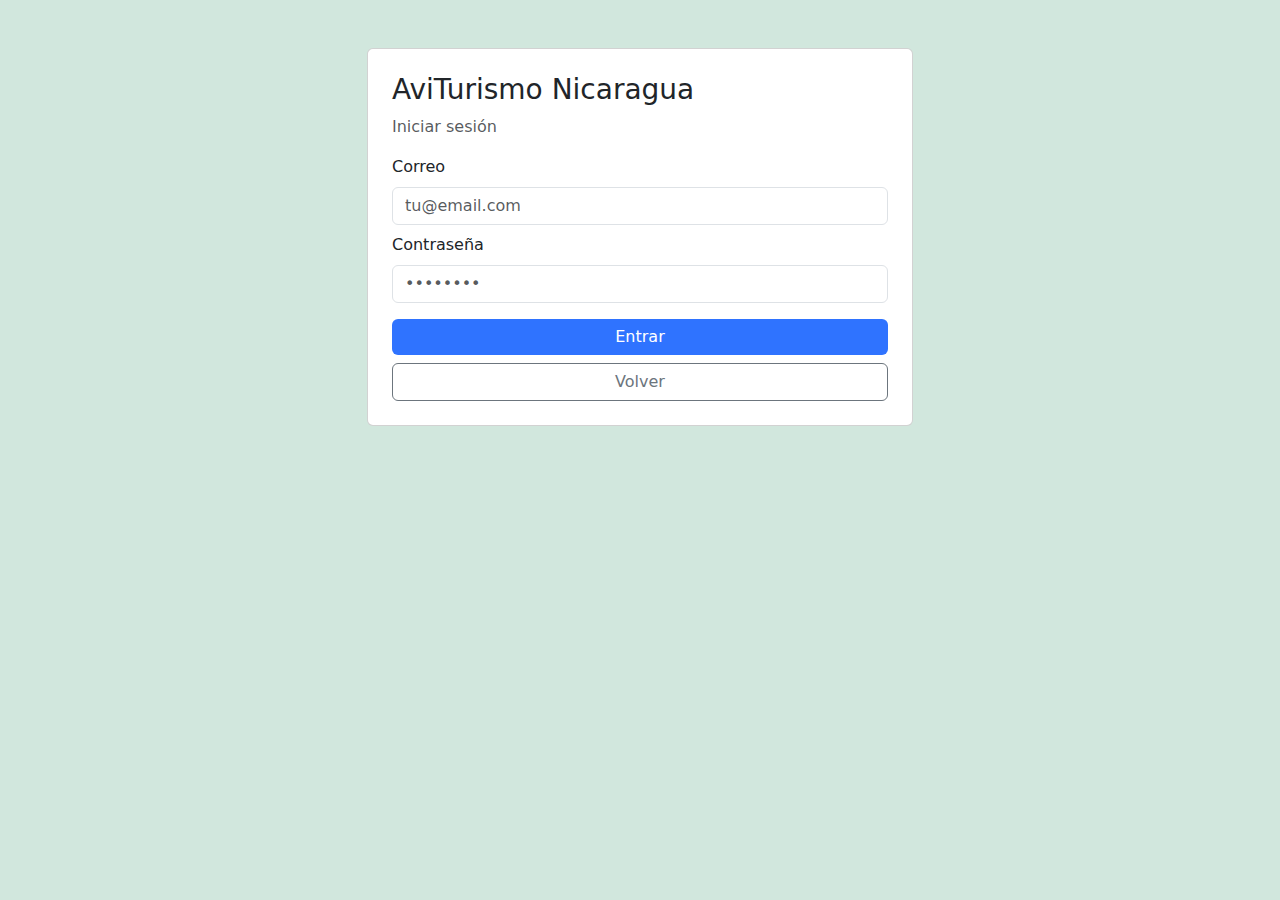
<file: login.html>
<!doctype html><html lang='es'><head><meta charset='utf-8'><meta name='viewport' content='width=device-width,initial-scale=1'><title>Login</title><link href='https://cdn.jsdelivr.net/npm/bootstrap@5.3.3/dist/css/bootstrap.min.css' rel='stylesheet'><link href='assets/css/styles.css' rel='stylesheet'></head><body class='bg-success-subtle'><div class='container py-5'><div class='row justify-content-center'><div class='col-lg-6'><div class='card p-4'><h3 class='mb-2'>AviTurismo Nicaragua</h3><p class='text-muted'>Iniciar sesión</p><label class='form-label'>Correo</label><input id='email' class='form-control' placeholder='tu@email.com'><label class='form-label mt-2'>Contraseña</label><input type='password' class='form-control' placeholder='••••••••'><button id='btnLogin' class='btn btn-brand w-100 mt-3'>Entrar</button><a class='btn btn-outline-secondary w-100 mt-2' href='index.html'>Volver</a></div></div></div></div><script>function setUser(u){localStorage.setItem('user',JSON.stringify(u));}document.getElementById('btnLogin').onclick=()=>{const email=document.getElementById('email').value||'invitado@example.com';setUser({nombre:email.split('@')[0],email});location.href='perfil.html';};</script></body></html>
</file>
<file: assets/css/styles.css>
:root{
  --nica-green:#2fbf71;
  --nica-yellow:#ffd447;
  --nica-orange:#ff8a00;
  --nica-blue:#1db4ff;
  --brand-blue:var(--nica-blue);
  --brand-green:var(--nica-green);
}
.brand-gradient{
  background: linear-gradient(90deg, var(--nica-blue), var(--nica-green), var(--nica-yellow), var(--nica-orange));
}
.btn-fav{
  position:absolute;top:.5rem;right:.5rem;border-radius:999px;border:0;background:white;padding:.35rem .5rem;line-height:1;
}
.btn-fav.active{ color:#ffbf00 }
.pagination-wrapper{ display:flex; justify-content:center; gap:.5rem; }


:root{
  --brand-blue:#2f73ff;
  --brand-green:#38b27a;
  --brand-soft:#e9f7ef;
  --brand-dark:#123b4a;
  --sidebar:#e8f5e9;
}
body{ background:#f5fbf7; }
.brand-gradient{ background: linear-gradient(90deg, var(--brand-blue), var(--brand-green)); }
.sidebar{ background:var(--sidebar); min-height:100vh; border-right:1px solid #dfe7e2; }
.sidebar .nav-link{ color:#2b5d52; font-weight:500; }
.sidebar .nav-link.active{ background:rgba(56,178,122,.15); border-radius:.75rem; }
.topbar{ position: sticky; top:0; z-index: 10; background: #ecfff5; border-bottom: 1px solid #d9efe4; }
.card-bird, .card-reserve{ border:1px solid #e0ece6; border-radius:1rem; overflow:hidden; transition: transform .12s ease, box-shadow .12s ease; }
.card-bird:hover,.card-reserve:hover{ transform: translateY(-3px); box-shadow:0 10px 20px rgba(0,0,0,.06); }
.badge-soft{ background: rgba(47,115,255,.12); color:#2f73ff; }
footer{ padding:2rem 0; color:#5f6f67; }
.btn-brand{ background:var(--brand-blue); color:white; border:none; }
.btn-brand:hover{ filter:brightness(.95); color:white; }
#map{ width:100%; height:60vh; border-radius:1rem; border:1px solid #dfe7e2; }
</file>
